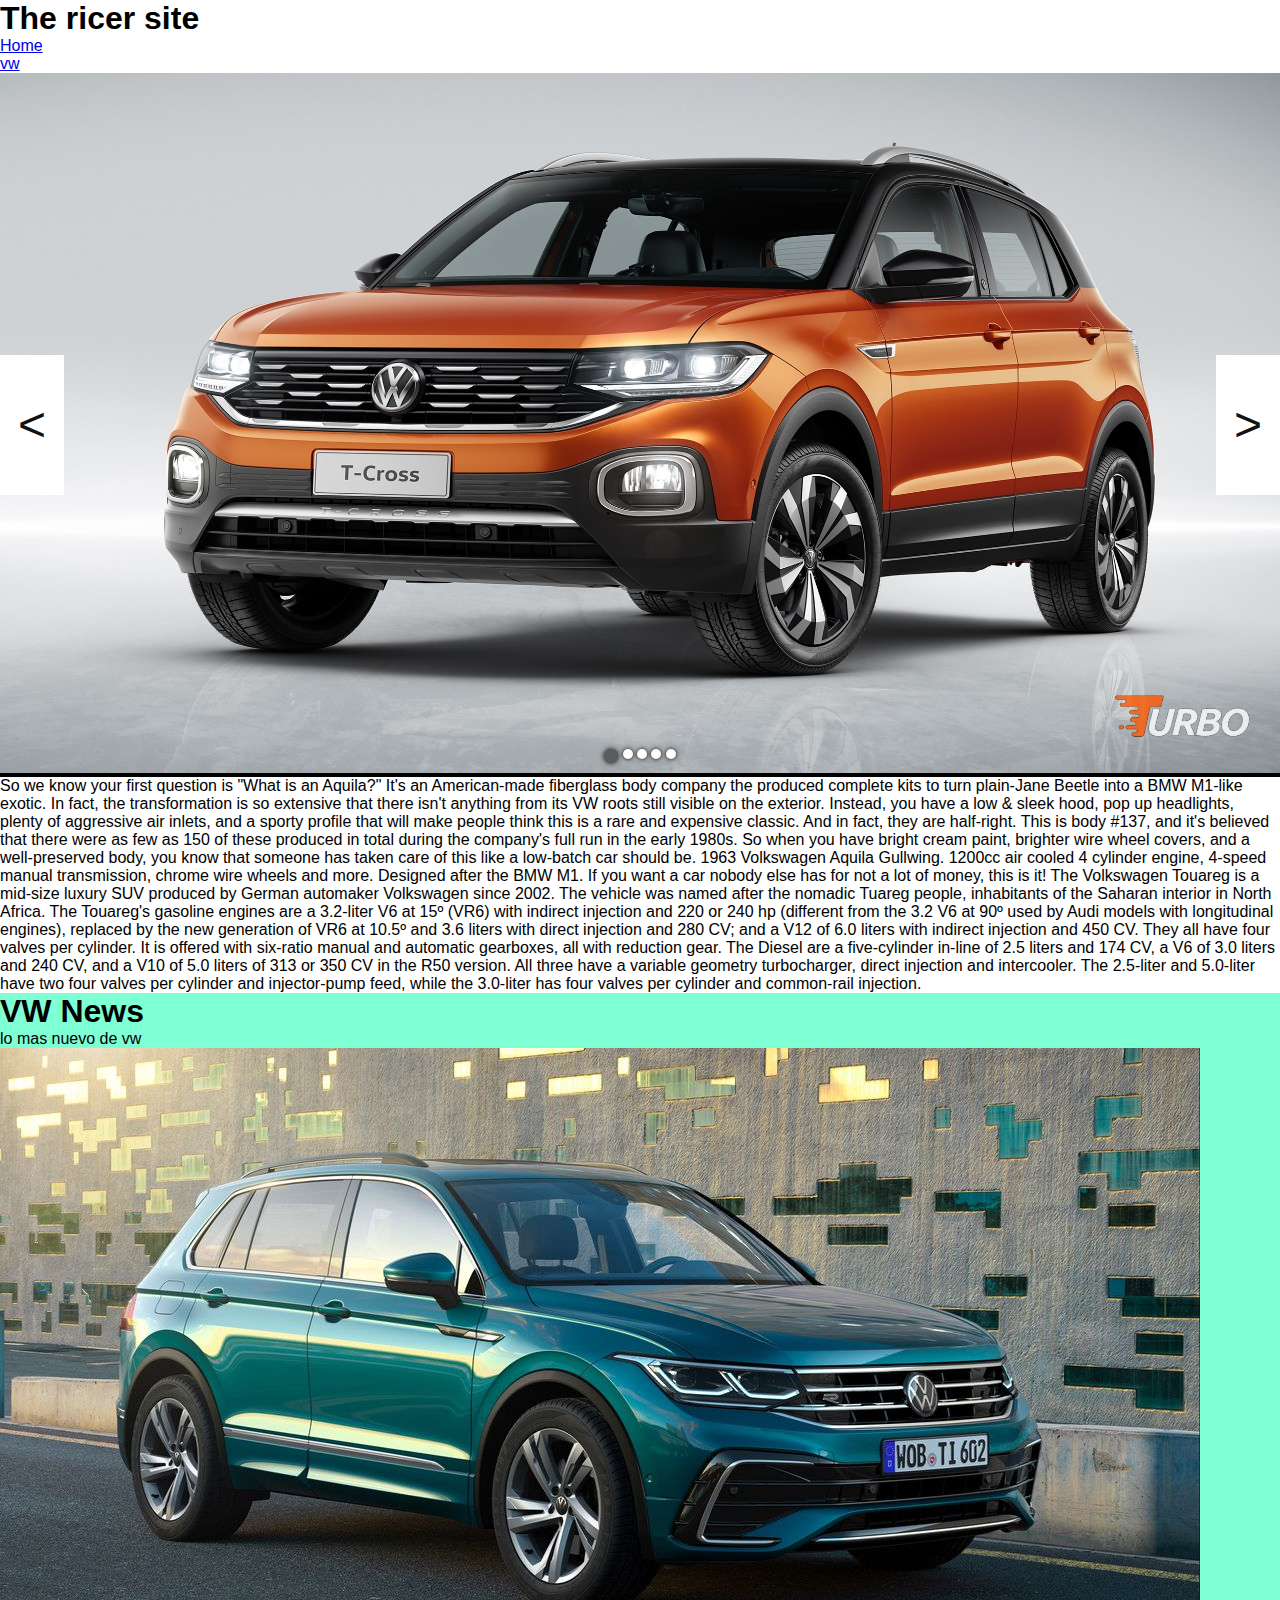
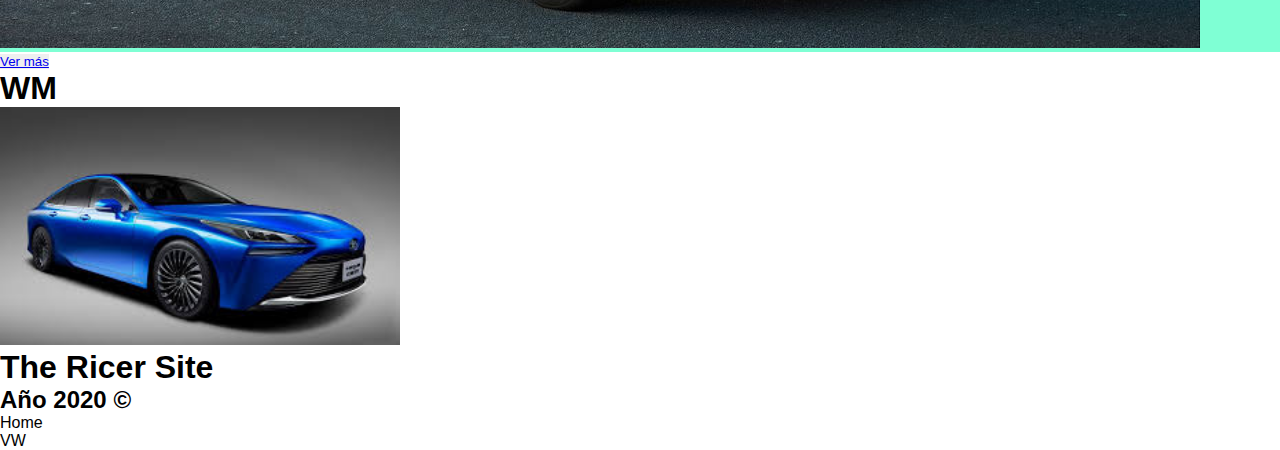
<file: index.html>
<!DOCTYPE html>
<html lang="en">
<head>
    <meta charset="UTF-8">
    <meta name="viewport" content="width=device-width, initial-scale=1.0">
    <title>Title</title>
    <link rel="stylesheet" href="css/css.css">
</head>
<body>
    <header>
        <div class="tituloheader">
            <h1>The ricer site</h1>
        </div>
        <nav class="botonera">
            <ul>
                <li class="item"><a href="index.html">Home</a></li>
                <li class="item"><a href="vw.html">vw</a></li>
            </ul>
        </nav>
    </header>
    <section class="carrousel">
        <button class="js-next_butom"><</button>
        <div>
            <figure class="actived">
                <img src="img/carrousel_1.jpg" alt="wv-car">
            </figure>
            <figure class="">
                <img src="img/carrousel_2.jpg" alt="wv-car">
            </figure>
            <figure class="">
                <img src="img/carrousel_3.jpg" alt="wv-car">
            </figure>
            <figure class="">
                <img src="img/carrousel_4.jpg" alt="wv-car">
            </figure>
            <figure class="">
                <img src="img/carrousel_5.jpg" alt="wv-car">
            </figure>
        </div>
        <button class="js-next_butom">></button>
        <ul>
            <li class="li-btn"><button></button></li>
            <li class=""><button></button></li>
            <li class=""><button></button></li>
            <li class=""><button></button></li>
            <li class=""><button></button></li>
        </ul>
    </section>
    <div> 
        <p>
            So we know your first question is "What is an Aquila?" It's an American-made fiberglass body company the produced complete kits to turn plain-Jane Beetle into a BMW M1-like exotic. In fact, the transformation is so extensive that there isn't anything from its VW roots still visible on the exterior. Instead, you have a low & sleek hood, pop up headlights, plenty of aggressive air inlets, and a sporty profile that will make people think this is a rare and expensive classic. And in fact, they are half-right. This is body #137, and it's believed that there were as few as 150 of these produced in total during the company's full run in the early 1980s. So when you have bright cream paint, brighter wire wheel covers, and a well-preserved body, you know that someone has taken care of this like a low-batch car should be. 1963 Volkswagen Aquila Gullwing. 1200cc air cooled 4 cylinder engine, 4-speed
            manual transmission, chrome wire wheels and more. Designed after the BMW M1. If you want a car nobody else has for not a lot of money, this is it!
            The Volkswagen Touareg is a mid-size luxury SUV produced by German automaker Volkswagen since 2002. The vehicle was named after the nomadic Tuareg people, inhabitants of the Saharan interior in North Africa.
            The Touareg's gasoline engines are a 3.2-liter V6 at 15º (VR6) with indirect injection and 220 or 240 hp (different from the 3.2 V6 at 90º used by Audi models with longitudinal engines), replaced by the new generation of VR6 at 10.5º and 3.6 liters with direct injection and 280 CV; and a V12 of 6.0 liters with indirect injection and 450 CV. They all have four valves per cylinder. It is offered with six-ratio manual and automatic gearboxes, all with reduction gear. The Diesel are a five-cylinder in-line of 2.5 liters and 174 CV, a V6 of 3.0 liters and 240 CV, and a V10 of 5.0 liters of 313 or 350 CV in the R50 version. All three have a variable geometry turbocharger, direct injection and intercooler. The 2.5-liter and 5.0-liter have two four valves per cylinder and injector-pump feed, while the 3.0-liter has four valves per cylinder and common-rail injection.
        </p>   
    </div>
    <div class="div-special">
        <h1>VW News</h1> 
        <p>lo mas nuevo de vw</p>
        <img src="img/camioneta vw.jpg" alt="Auto VW">
        
    </div>
    <div class="boton-js">
        <button id="botonVerMas"><a href="VW.html">Ver más</a></button>
    </div> 
    <aside>
        <h1>WM</h1>
        <img src="img/autito.jpg" alt="Auto VW" width="400px">
    </aside>        
    <script src="js/carrousel.js"></script>
    <script src="js/vermas.js"></script>
    <footer>
        <div class="nombreFooter">
            <h1>The Ricer Site</h1>
            <h2>Año 2020 &copy;</h2>   
        </div>
        <nav class="botoneraFooter">
            <ul>
                <li class="item"><a href="index.html"></a>Home</li>
                <li class="item"><a href="vw.html"></a>VW</li>
            </ul>
        </nav>
    </footer>

</body>
</html>
</file>
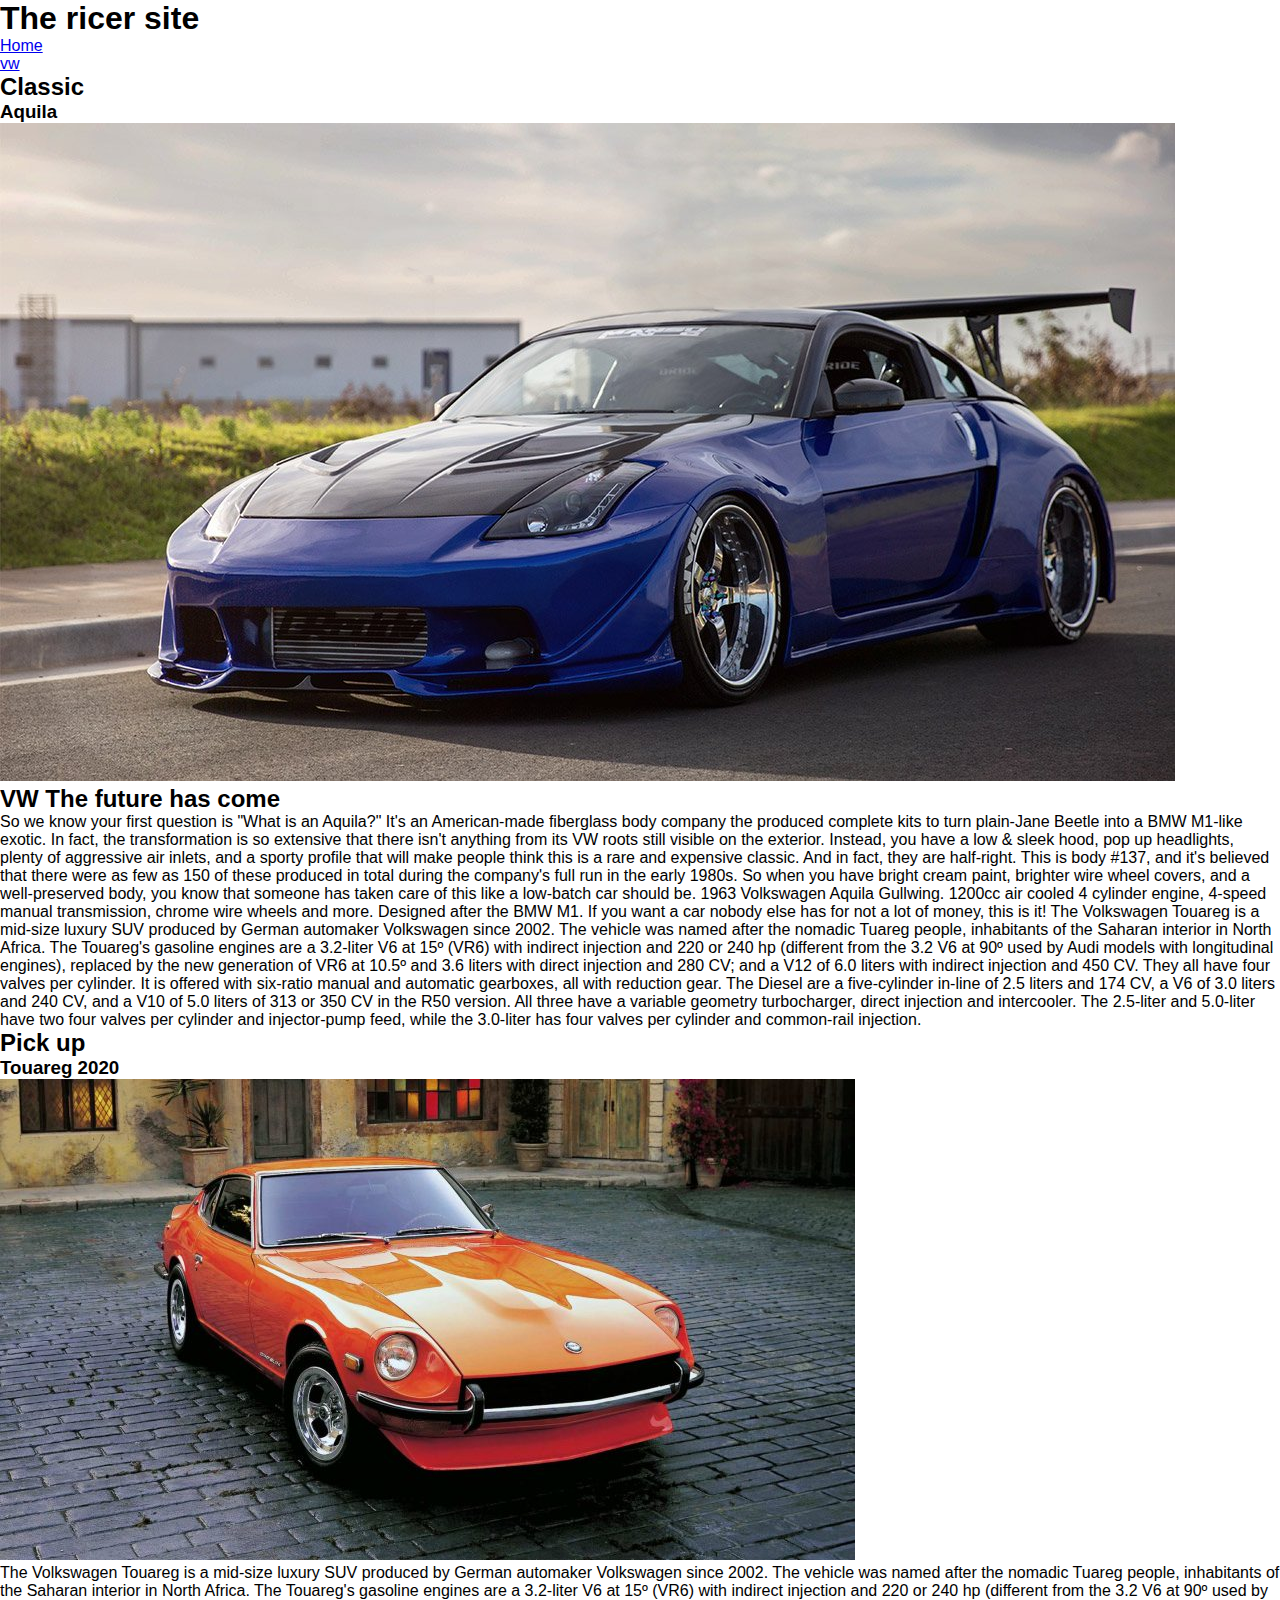
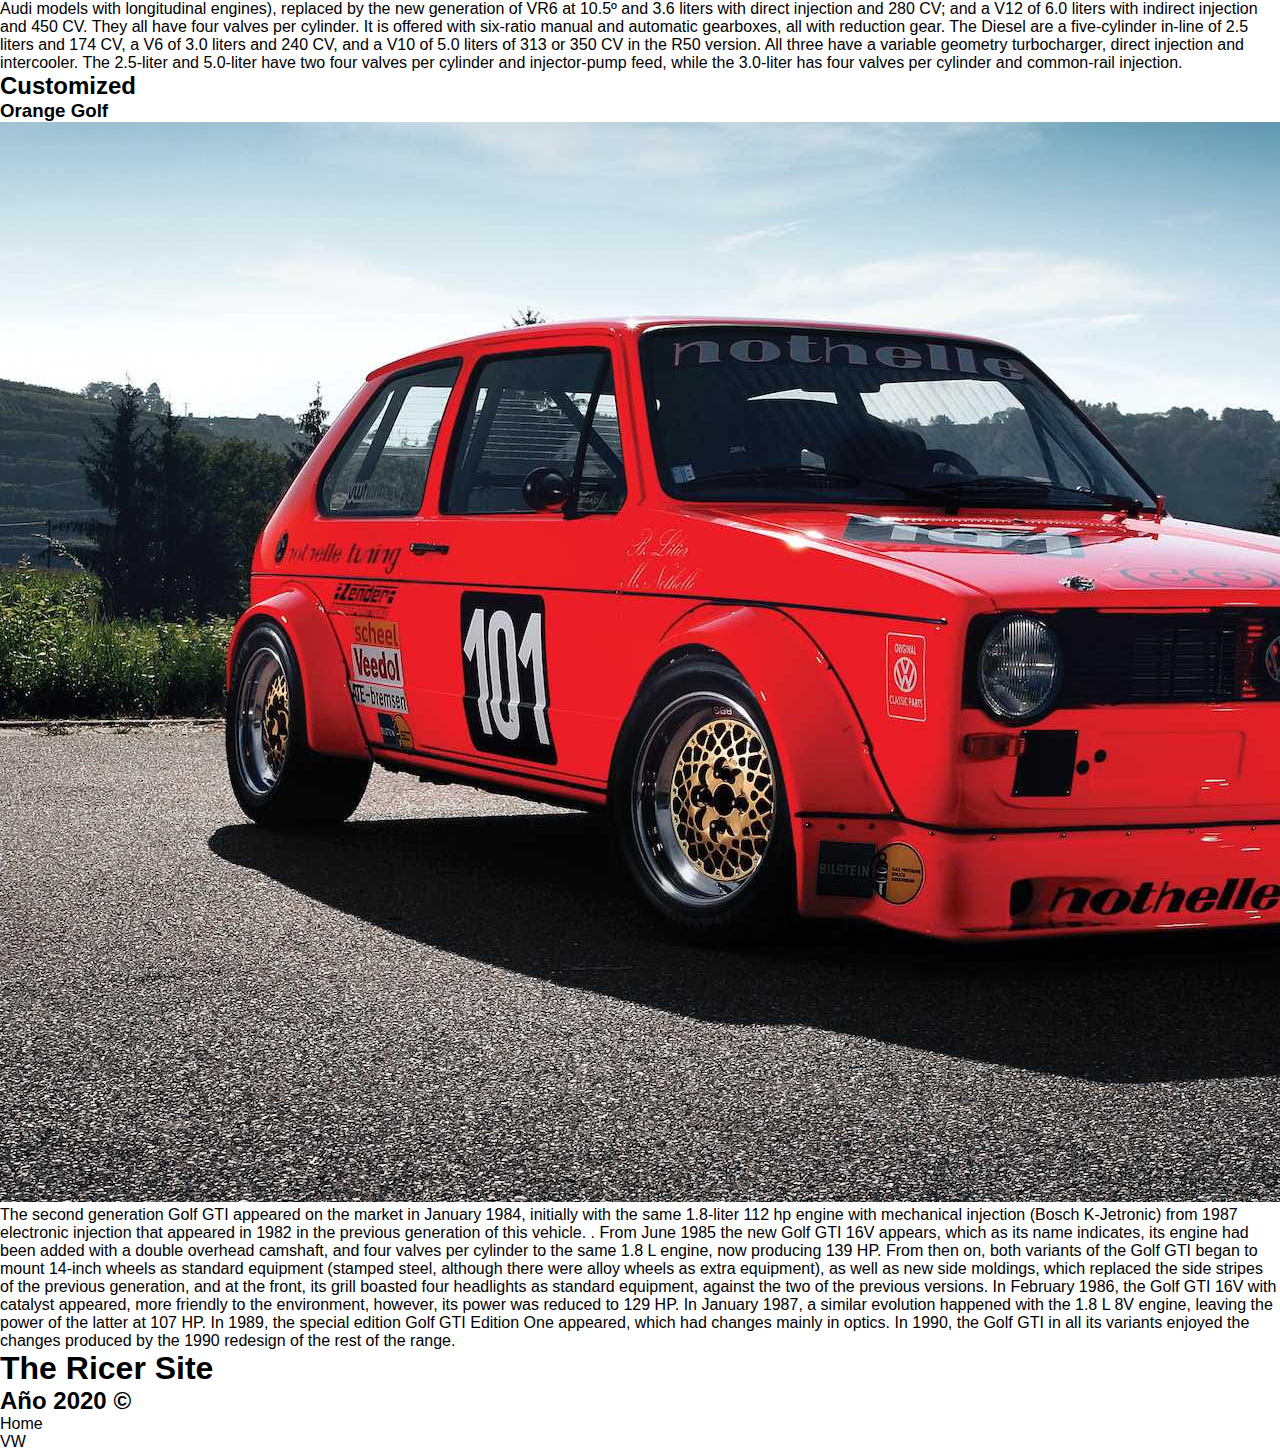
<file: VW.html>
<!DOCTYPE html>
<html lang="en">
<head>
    <meta charset="UTF-8">
    <meta name="viewport" content="width=device-width, initial-scale=1.0">
    <title>Title</title>
    <link rel="stylesheet" href="css/css.css">
</head>
<body>
    <header>
        <div class="tituloheader">
            <h1>The ricer site</h1>
        </div>
        <nav class="botonera">
            <ul>
                <li class="item"><a href="index.html">Home</a></li>
                <li class="item"><a href="vw.html">vw</a></li>
            </ul>
        </nav>
    </header>
   
    <div class="wrapper">

        <article class="vwnew">
            <h2>
                Classic
            </h2>

            <h3>
                Aquila
            </h3>
            
           
                <img src="img/350.jpg" alt="aquila">
           
            <div> 
                <h2> VW The future has come</h2>
                <p>
                    So we know your first question is "What is an Aquila?" It's an American-made fiberglass body company the produced complete kits to turn plain-Jane Beetle into a BMW M1-like exotic. In fact, the transformation is so extensive that there isn't anything from its VW roots still visible on the exterior. Instead, you have a low & sleek hood, pop up headlights, plenty of aggressive air inlets, and a sporty profile that will make people think this is a rare and expensive classic. And in fact, they are half-right. This is body #137, and it's believed that there were as few as 150 of these produced in total during the company's full run in the early 1980s. So when you have bright cream paint, brighter wire wheel covers, and a well-preserved body, you know that someone has taken care of this like a low-batch car should be. 1963 Volkswagen Aquila Gullwing. 1200cc air cooled 4 cylinder engine, 4-speed
                    manual transmission, chrome wire wheels and more. Designed after the BMW M1. If you want a car nobody else has for not a lot of money, this is it!
                    The Volkswagen Touareg is a mid-size luxury SUV produced by German automaker Volkswagen since 2002. The vehicle was named after the nomadic Tuareg people, inhabitants of the Saharan interior in North Africa.
                    The Touareg's gasoline engines are a 3.2-liter V6 at 15º (VR6) with indirect injection and 220 or 240 hp (different from the 3.2 V6 at 90º used by Audi models with longitudinal engines), replaced by the new generation of VR6 at 10.5º and 3.6 liters with direct injection and 280 CV; and a V12 of 6.0 liters with indirect injection and 450 CV. They all have four valves per cylinder. It is offered with six-ratio manual and automatic gearboxes, all with reduction gear. The Diesel are a five-cylinder in-line of 2.5 liters and 174 CV, a V6 of 3.0 liters and 240 CV, and a V10 of 5.0 liters of 313 or 350 CV in the R50 version. All three have a variable geometry turbocharger, direct injection and intercooler. The 2.5-liter and 5.0-liter have two four valves per cylinder and injector-pump feed, while the 3.0-liter has four valves per cylinder and common-rail injection.
                </p>

            </div>
            <h2>
                Pick up
            </h2>

            <h3>
                Touareg 2020
            </h3>

            
                <img src="img/260.jpg" alt="touareg">
            

            <p>
                The Volkswagen Touareg is a mid-size luxury SUV produced by German automaker Volkswagen since 2002. The vehicle was named after the nomadic Tuareg people, inhabitants of the Saharan interior in North Africa.
                The Touareg's gasoline engines are a 3.2-liter V6 at 15º (VR6) with indirect injection and 220 or 240 hp (different from the 3.2 V6 at 90º used by Audi models with longitudinal engines), replaced by the new generation of VR6 at 10.5º and 3.6 liters with direct injection and 280 CV; and a V12 of 6.0 liters with indirect injection and 450 CV. They all have four valves per cylinder. It is offered with six-ratio manual and automatic gearboxes, all with reduction gear. The Diesel are a five-cylinder in-line of 2.5 liters and 174 CV, a V6 of 3.0 liters and 240 CV, and a V10 of 5.0 liters of 313 or 350 CV in the R50 version. All three have a variable geometry turbocharger, direct injection and intercooler. The 2.5-liter and 5.0-liter have two four valves per cylinder and injector-pump feed, while the 3.0-liter has four valves per cylinder and common-rail injection.
            </p>



            <h2>
                Customized
            </h2>

            <h3>
                Orange Golf
            </h3>

            
                <img src="img/golf.jpg" alt="golf">
            

            <p>
                The second generation Golf GTI appeared on the market in January 1984, initially with the same 1.8-liter 112 hp engine with mechanical injection (Bosch K-Jetronic) from 1987 electronic injection that appeared in 1982 in the previous generation of this vehicle. . From June 1985 the new Golf GTI 16V appears, which as its name indicates, its engine had been added with a double overhead camshaft, and four valves per cylinder to the same 1.8 L engine, now producing 139 HP. From then on, both variants of the Golf GTI began to mount 14-inch wheels as standard equipment (stamped steel, although there were alloy wheels as extra equipment), as well as new side moldings, which replaced the side stripes of the previous generation, and at the front, its grill boasted four headlights as standard equipment, against the two of the previous versions.
                In February 1986, the Golf GTI 16V with catalyst appeared, more friendly to the environment, however, its power was reduced to 129 HP. In January 1987, a similar evolution happened with the 1.8 L 8V engine, leaving the power of the latter at 107 HP. In 1989, the special edition Golf GTI Edition One appeared, which had changes mainly in optics. In 1990, the Golf GTI in all its variants enjoyed the changes produced by the 1990 redesign of the rest of the range.
            </p>

        </article>

        
    
    </div>
    <footer>
        <div class="nombreFooter">
            <h1>The Ricer Site</h1>
            <h2>Año 2020 &copy;</h2>   
        </div>
        <nav class="botoneraFooter">
            <ul>
                <li class="item"><a href="index.html"></a>Home</li>
                <li class="item"><a href="vw.html"></a>VW</li>
            </ul>
        </nav>
    </footer>
    
    
</body>
</html>
</file>
<file: css/css.css>
*{
    padding: 0%;
    margin:  0%;
    border: none;
    font-family: 'Lucida Sans', 'Lucida Sans Regular', 'Lucida Grande', 'Lucida Sans Unicode', Geneva, Verdana, sans-serif;
}

.carrousel {
    display: block;
    position: relative;
    width: 100%;
    background-color: rgb(0, 0, 0);
    z-index: 0;
}

.carrousel div figure {
    visibility: hidden;
    overflow: hidden;
}

.carrousel div figure {
    width: 100%;
    display: none;
    visibility: hidden;
    overflow: hidden;
}

.carrousel div .actived {
    display: block;
    visibility: visible;
}

.carrousel figure img {
    width: 100%;
    overflow: hidden;
    max-height: 700px;
}

.js-next_butom {
    position: absolute;
    height: 20%;
    width: 5%;
    background-color: #ffffff;
    color: #111111;
    font-size: 300%;
    top: 40%;
    z-index: 1;
}

.js-next_butom:first-of-type {
    left: 0%;
}

.js-next_butom:last-of-type {
    right: 0%;
}

.carrousel ul {
    position: relative;
    height: 0;
    list-style: none;
    display: block;
    bottom: 30px;
    list-style: none;
    text-align: center;
    z-index: 1;
}

.carrousel ul li {
    display: inline;
}

.carrousel ul li button {
    border-radius: 50%;
    background-color: #ffffff;
    height: 10px;
    width: 10px;
    box-shadow: 0px 0px 5px #000000;
}

.carrousel ul li button {
    border-radius: 50%;
    background-color: #ffffff;
    height: 10px;
    width: 10px;
}

.carrousel ul .li-btn button {
    border-radius: 50%;
    background-color: #5c5c5c;
    height: 14px;
    width: 14px;
}

.carrousel ul li button::after {
    content: '•';
    font-size: 10px;
    color: #f8f8f800;
}

.div-special {
    background-color: aquamarine;
}
</file>
